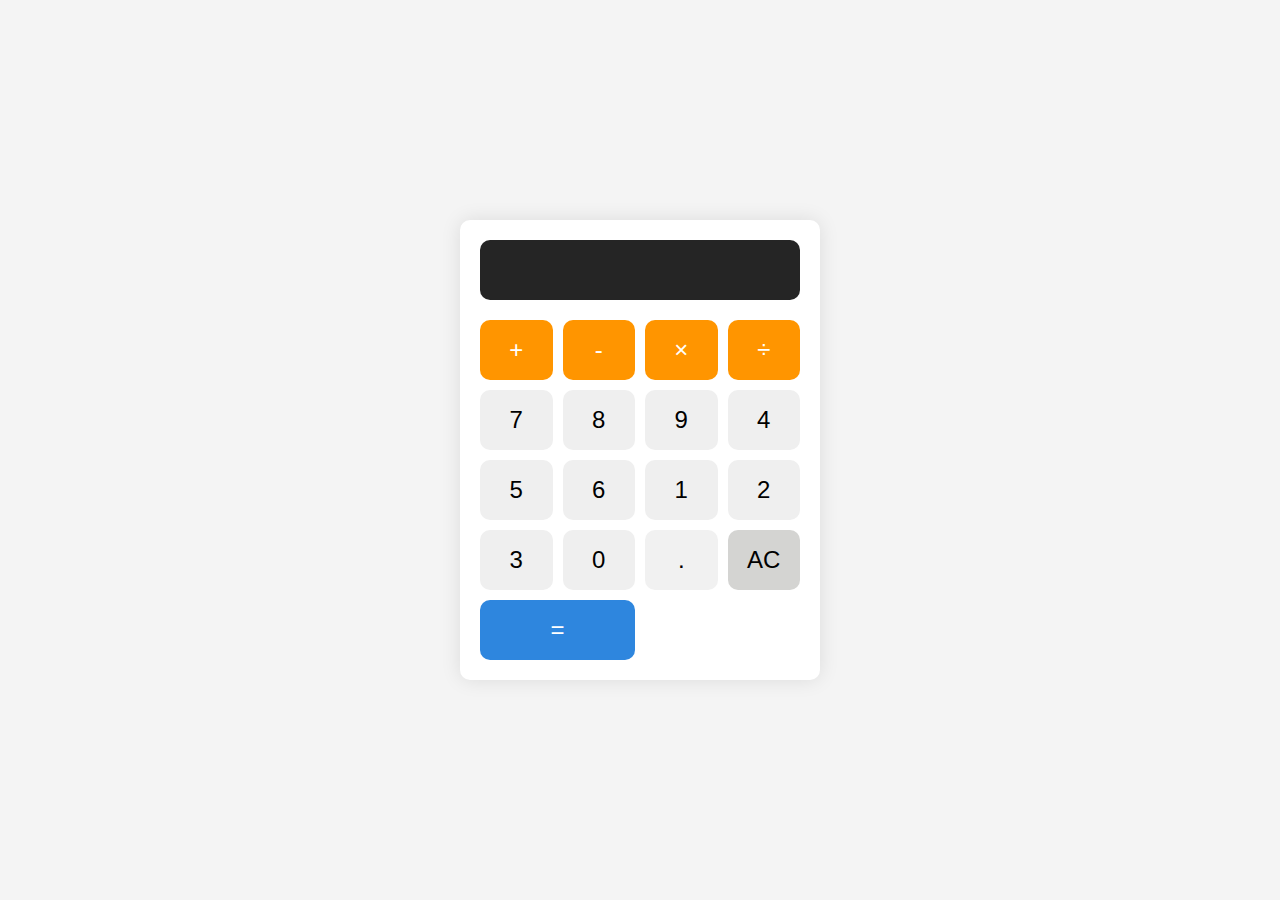
<file: Calculator/index.html>
<!DOCTYPE html>
<html lang="en">
<head>
    <meta charset="UTF-8">
    <meta name="viewport" content="width=device-width, initial-scale=1.0">
    <title>Simple Calculator</title>
    <link rel="stylesheet" href="index.css">
</head>
<body>
    <div class="calculator">
        <input type="text" class="calculator-screen" id="screen" disabled />
        
        <div class="calculator-keys">
            <button type="button" class="operator" value="+">+</button>
            <button type="button" class="operator" value="-">-</button>
            <button type="button" class="operator" value="*">&times;</button>
            <button type="button" class="operator" value="/">&divide;</button>

            <button type="button" value="7">7</button>
            <button type="button" value="8">8</button>
            <button type="button" value="9">9</button>

            <button type="button" value="4">4</button>
            <button type="button" value="5">5</button>
            <button type="button" value="6">6</button>

            <button type="button" value="1">1</button>
            <button type="button" value="2">2</button>
            <button type="button" value="3">3</button>

            <button type="button" value="0">0</button>
            <button type="button" class="decimal" value=".">.</button>
            <button type="button" class="all-clear" value="all-clear">AC</button>

            <button type="button" class="equal-sign operator" value="=">=</button>
        </div>
    </div>
    <script src="index.js"></script>
</body>
</html>
</file>
<file: Calculator/index.css>
body {
    display: flex;
    justify-content: center;
    align-items: center;
    height: 100vh;
    margin: 0;
    background-color: #f4f4f4;
    font-family: Arial, sans-serif;
}

.calculator {
    border-radius: 10px;
    box-shadow: 0px 0px 20px rgba(0, 0, 0, 0.1);
    padding: 20px;
    background-color: #fff;
    width: 320px;
}

.calculator-screen {
    width: 100%;
    height: 60px; 
    border: none;
    background-color: #252525;
    color: white;
    text-align: right;
    padding: 10px 20px;
    font-size: 2rem; 
    border-radius: 10px;
    margin-bottom: 20px;
    box-sizing: border-box;
}


.calculator-keys {
    display: grid;
    grid-template-columns: repeat(4, 1fr);
    gap: 10px;
}

button {
    height: 60px;
    border-radius: 10px;
    border: none;
    font-size: 1.5rem;
    cursor: pointer;
    transition: background-color 0.3s ease;
}

button:hover {
    background-color: #ccc;
}

.operator {
    background-color: #ff9500;
    color: white;
}

.operator:hover {
    background-color: #e68a00;
}

.equal-sign {
    background-color: #2e86de;
    color: white;
    grid-column: span 2;
}

.equal-sign:hover {
    background-color: #2874bc;
}

.all-clear {
    background-color: #d4d4d2;
    color: black;
}

.all-clear:hover {
    background-color: #bbb;
}

.decimal {
    background-color: #f1f1f1;
    color: black;
}

button:active {
    background-color: #bbb;
}
</file>
